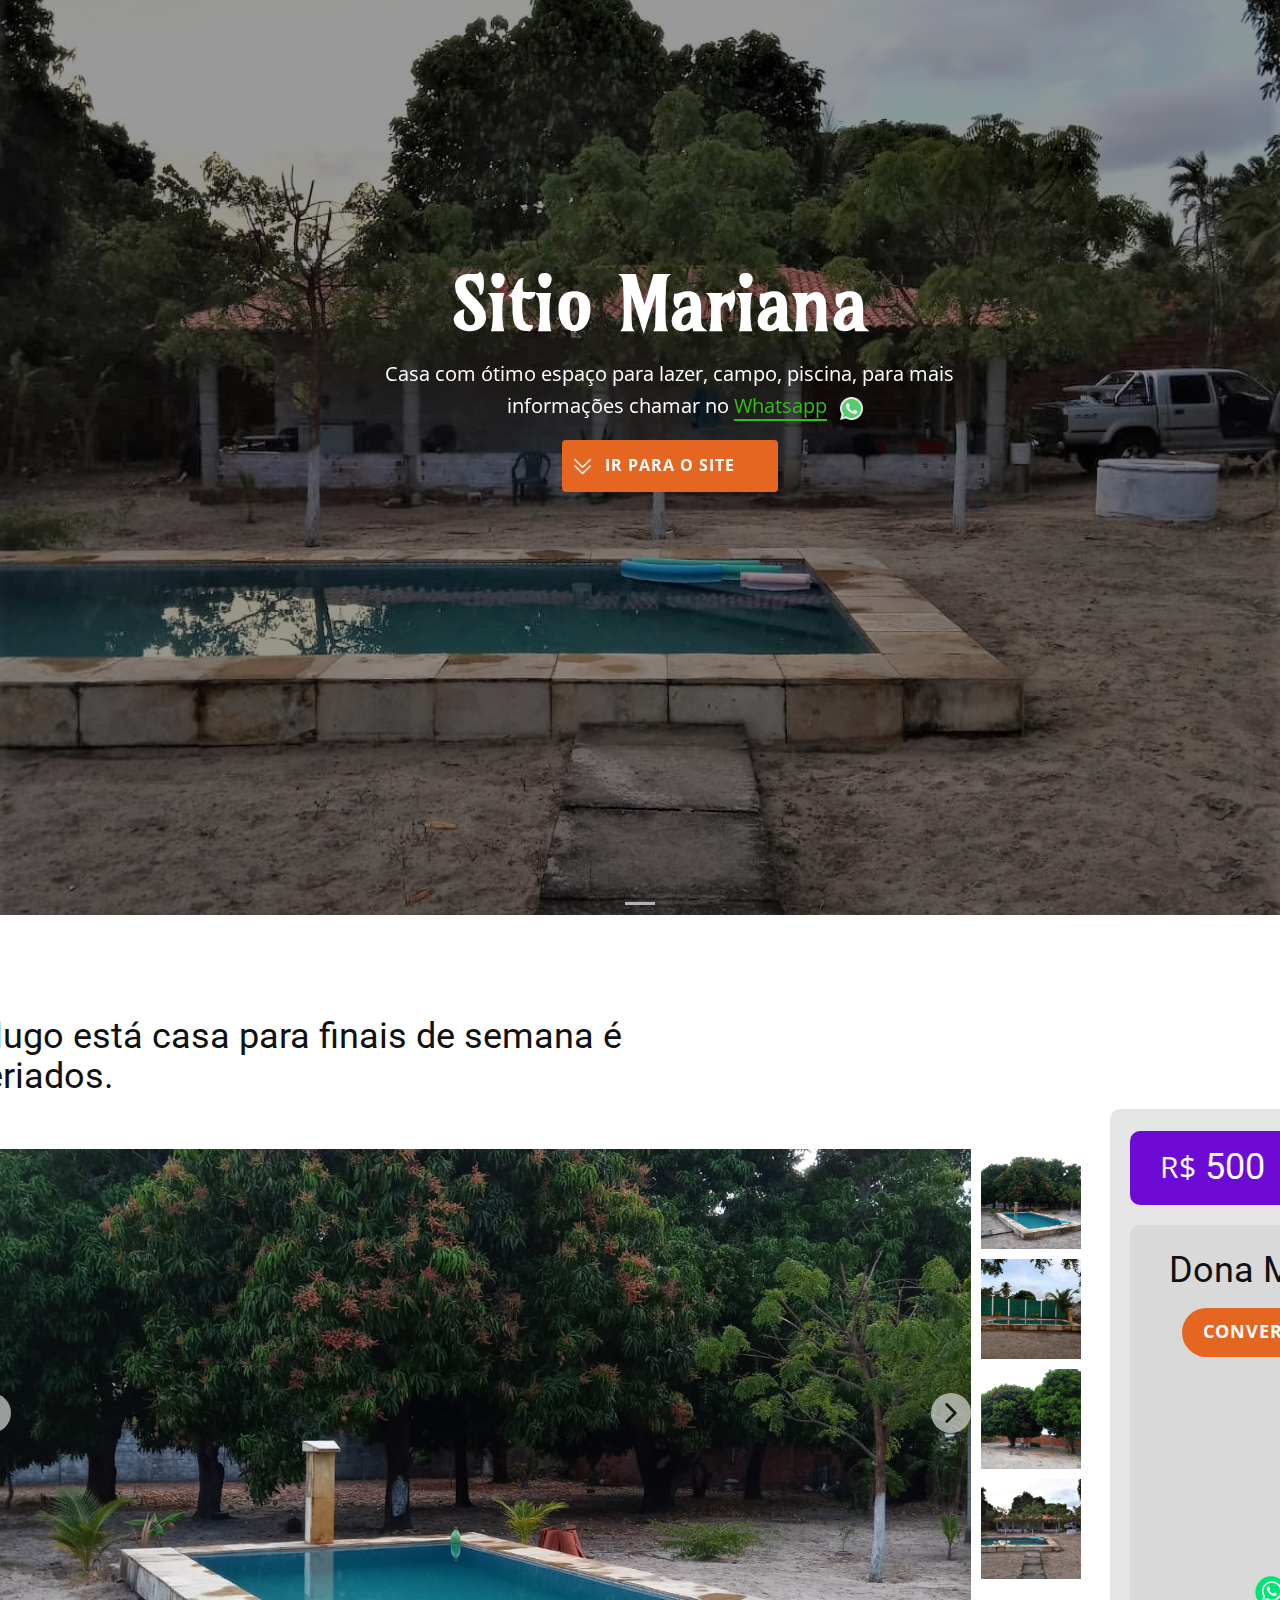
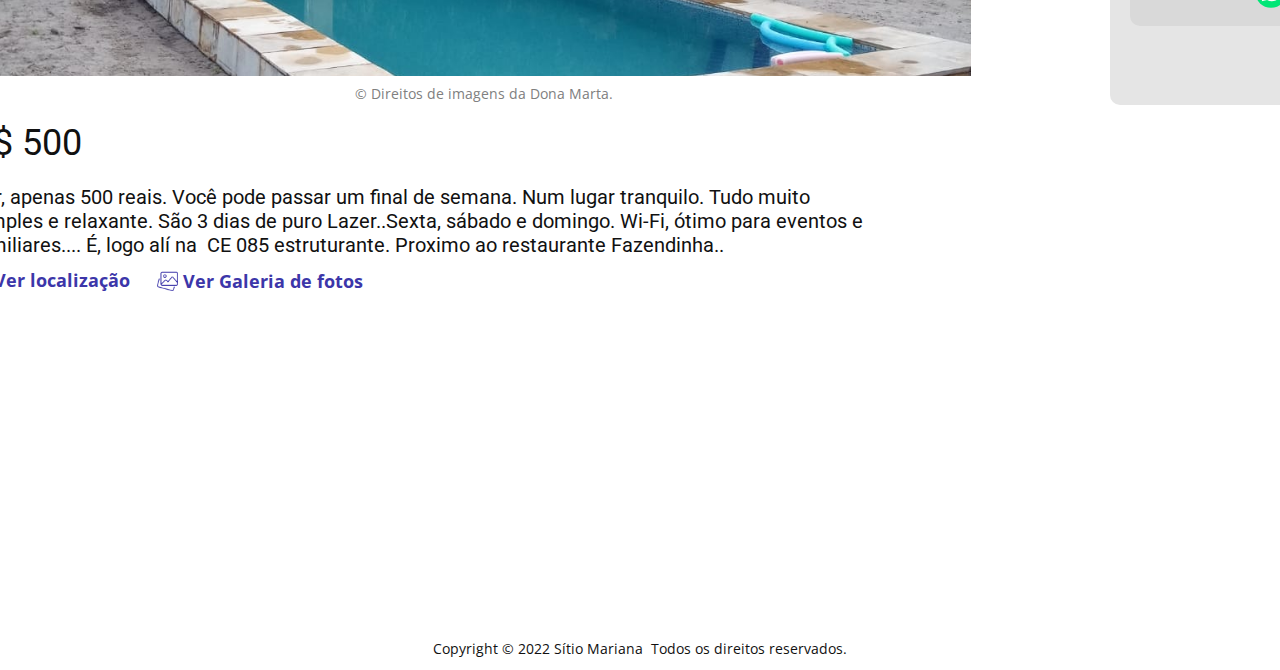
<file: index.html>
<!DOCTYPE html>
<html style="font-size: 16px;" lang="pt"><head>
    <meta name="viewport" content="width=device-width, initial-scale=1.0">
    <meta charset="utf-8">
    <meta name="keywords" content="​Sitio Mariana, ​Alugo está casa para finais de semana é feriados.">
    <meta name="description" content="​Sitio Mariana, ​Alugo está casa para finais de semana é feriados.">
    <title> Sitío Mariana</title>
<link rel="icon" type="image/svg+xml" href="images/logo.png" />
    <link rel="stylesheet" href="nicepage.css" media="screen">
<link rel="stylesheet" href="home.css" media="screen">
    <script class="u-script" type="text/javascript" src="jquery.js" defer=""></script>
    <script class="u-script" type="text/javascript" src="nicepage.js" defer=""></script>
    <meta name="generator" content="Nicepage 4.20.1, nicepage.com">
    <meta property="og:title" content="​Sitio Mariana">
    <meta property="og:description" content="​Sitio Mariana, ​Alugo está casa para finais de semana é feriados.">
    <link id="u-theme-google-font" rel="stylesheet" href="https://fonts.googleapis.com/css?family=Roboto:100,100i,300,300i,400,400i,500,500i,700,700i,900,900i|Open+Sans:300,300i,400,400i,500,500i,600,600i,700,700i,800,800i">
    <link id="u-page-google-font" rel="stylesheet" href="https://fonts.googleapis.com/css?family=Amarante:400">
    
    
    
    
    <script type="application/ld+json">{
		"@context": "http://schema.org",
		"@type": "Organization",
		"name": "sitio mariana"
}</script>
    <meta name="theme-color" content="#478ac9">
    <meta property="og:type" content="website">
  </head>
  <body data-home-page="home.html" data-home-page-title="home" class="u-body u-xl-mode" data-lang="pt">
    <section class="u-carousel u-slide u-block-2741-1" id="carousel_f2ca" data-interval="5000" data-u-ride="carousel">
      <ol class="u-absolute-hcenter u-carousel-indicators u-block-2741-2">
        <li data-u-target="#carousel_f2ca" class="u-active u-grey-30 u-hover-grey-50" data-u-slide-to="0"></li>
      </ol>
      <div class="u-carousel-inner" role="listbox">
        <div class="skrollable skrollable-between u-active u-align-center u-carousel-item u-clearfix u-image u-shading u-section-1-1" src="" data-image-width="1202" data-image-height="1600">
          <div class="u-clearfix u-sheet u-sheet-1">
            <div class="u-clearfix u-group-elements u-group-elements-1" data-animation-name="customAnimationIn" data-animation-duration="1000">
              <h1 class="u-custom-font u-text u-text-1" data-animation-name="customAnimationIn" data-animation-duration="1000">
                <span class="u-text-white">Si</span>tio <span class="u-text-white">M</span>ariana
              </h1>
              <div class="u-align-center u-clearfix u-expanded-width-xs u-group-elements u-group-elements-2" data-animation-name="customAnimationIn" data-animation-duration="1000">
                <p class="u-large-text u-text u-text-variant u-text-2"> Casa com ótimo espaço para lazer, campo, piscina, para mais informações chamar no <a href="https://api.whatsapp.com/send?phone=5585991350883&amp;text=Ol%C3%A1!%20Queria%20aluga%20o%20sitio%20para%20uns%20dias" class="u-active-none u-border-2 u-border-custom-color-1 u-border-no-left u-border-no-right u-border-no-top u-btn u-button-link u-button-style u-hover-none u-none u-text-custom-color-1 u-text-hover-custom-color-2 u-btn-1" target="_blank">Whatsapp</a>&nbsp;
                </p><span class="infinite u-file-icon u-icon u-icon-1" data-animation-name="tada" data-animation-duration="2250" data-animation-direction="" data-animation-delay="1000"><img src="images/220236.png" alt=""></span>
              </div>
              <div class="u-clearfix u-group-elements u-hover-feature u-group-elements-3" data-animation-name="customAnimationIn" data-animation-duration="1000">
                <a href="home.html#sec-25b6" class="u-border-hover-custom-color-6 u-border-none u-border-radius-50 u-btn u-btn-round u-button-style u-custom-color-7 u-hover-custom-color-8 u-radius-4 u-btn-2" data-animation-name="" data-animation-duration="0" data-animation-direction="">IR PARA O SITE</a><span class="infinite u-file-icon u-icon u-text-grey-5 u-icon-2"><img src="images/2985149-8687bdf9.png" alt=""></span>
              </div>
            </div>
          </div>
        </div>
      </div>
      <a class="u-absolute-vcenter u-carousel-control u-carousel-control-prev u-hidden u-text-grey-30 u-block-2741-3" href="#carousel_f2ca" role="button" data-u-slide="prev">
        <span aria-hidden="true">
          <svg class="u-svg-link" viewBox="0 0 477.175 477.175"><path d="M145.188,238.575l215.5-215.5c5.3-5.3,5.3-13.8,0-19.1s-13.8-5.3-19.1,0l-225.1,225.1c-5.3,5.3-5.3,13.8,0,19.1l225.1,225
                    c2.6,2.6,6.1,4,9.5,4s6.9-1.3,9.5-4c5.3-5.3,5.3-13.8,0-19.1L145.188,238.575z"></path></svg>
        </span>
        <span class="sr-only">Previous</span>
      </a>
      <a class="u-absolute-vcenter u-carousel-control u-carousel-control-next u-hidden u-text-grey-30 u-block-2741-4" href="#carousel_f2ca" role="button" data-u-slide="next">
        <span aria-hidden="true">
          <svg class="u-svg-link" viewBox="0 0 477.175 477.175"><path d="M360.731,229.075l-225.1-225.1c-5.3-5.3-13.8-5.3-19.1,0s-5.3,13.8,0,19.1l215.5,215.5l-215.5,215.5
                    c-5.3,5.3-5.3,13.8,0,19.1c2.6,2.6,6.1,4,9.5,4c3.4,0,6.9-1.3,9.5-4l225.1-225.1C365.931,242.875,365.931,234.275,360.731,229.075z"></path></svg>
        </span>
        <span class="sr-only">Próximo</span>
      </a>
      
      
    </section>
    <section class="u-clearfix u-section-2" id="sec-25b6">
      <div class="u-clearfix u-sheet u-sheet-1">
        <h2 class="u-align-center-xs u-text u-text-1"> Alugo está casa para finais de semana é feriados.</h2>
        <div class="u-container-style u-grey-10 u-group u-hidden-sm u-hidden-xs u-radius-10 u-shape-round u-group-1">
          <div class="u-container-layout u-container-layout-1">
            <div class="u-container-style u-custom-color-6 u-group u-hidden-sm u-hidden-xs u-radius-10 u-shape-round u-group-2">
              <div class="u-container-layout u-container-layout-2">
                <p class="u-small-text u-text u-text-variant u-text-2">R$</p>
                <h3 class="u-hidden-md u-hidden-sm u-hidden-xs u-text u-text-3">50​0 </h3>
              </div>
            </div>
            <div class="u-container-style u-grey-15 u-group u-hidden-sm u-hidden-xs u-radius-10 u-shape-round u-group-3">
              <div class="u-container-layout u-container-layout-3">
                <h3 class="u-text u-text-4"> Dona Marta</h3>
                <a href="https://api.whatsapp.com/send?phone=5585991350883&amp;text=Ol%C3%A1!%20Queria%20aluga%20o%20sitio%20para%20uns%20dias" class="u-border-none u-btn u-btn-round u-button-style u-custom-color-7 u-hover-custom-color-8 u-radius-50 u-btn-1" target="_blank">Conversar<span style="font-size: 1.125rem;"> &nbsp;</span>
                </a>
                <div class="u-social-icons u-spacing-17 u-social-icons-1">
                  <a class="u-social-url" target="_blank" data-type="Whatsapp" title="Whatsapp" href="https://api.whatsapp.com/send?phone=5585991350883&amp;text=Ol%C3%A1!%20Queria%20aluga%20o%20sitio%20para%20uns%20dias"><span class="u-icon u-social-icon u-social-whatsapp u-icon-1"><svg class="u-svg-link" preserveAspectRatio="xMidYMin slice" viewBox="0 0 112 112" style=""><use xmlns:xlink="http://www.w3.org/1999/xlink" xlink:href="#svg-b996"></use></svg><svg class="u-svg-content" viewBox="0 0 112 112" x="0" y="0" id="svg-b996"><circle fill="currentColor" cx="56.1" cy="56.1" r="55"></circle><path fill="#FFFFFF" d="M83.8,28.3C77.2,21.7,68.4,18,59,18c-19.3,0-35.1,15.7-35.1,35.1c0,6.2,1.6,12.2,4.7,17.5l-5,18.2L42.2,84
	c5.1,2.8,10.9,4.3,16.8,4.3h0l0,0c19.3,0,35.1-15.7,35.1-35.1C94.1,43.8,90.5,35,83.8,28.3 M59,82.3L59,82.3
	c-5.2,0-10.4-1.4-14.9-4.1l-1.1-0.6l-11,2.9L35,69.8l-0.7-1.1c-2.9-4.6-4.5-10-4.5-15.5C29.8,37,42.9,24,59,24
	c7.8,0,15.1,3,20.6,8.6c5.5,5.5,8.5,12.8,8.5,20.6C88.2,69.2,75.1,82.3,59,82.3 M75,60.5c-0.9-0.4-5.2-2.6-6-2.9
	c-0.8-0.3-1.4-0.4-2,0.4s-2.3,2.9-2.8,3.4c-0.5,0.6-1,0.7-1.9,0.2c-0.9-0.4-3.7-1.4-7.1-4.4c-2.6-2.3-4.4-5.2-4.9-6.1
	c-0.5-0.9-0.1-1.4,0.4-1.8c0.4-0.4,0.9-1,1.3-1.5c0.4-0.5,0.6-0.9,0.9-1.5c0.3-0.6,0.1-1.1-0.1-1.5c-0.2-0.4-2-4.8-2.7-6.5
	c-0.7-1.7-1.4-1.5-2-1.5c-0.5,0-1.1,0-1.7,0c-0.6,0-1.5,0.2-2.3,1.1c-0.8,0.9-3.1,3-3.1,7.3c0,4.3,3.1,8.5,3.6,9.1
	c0.4,0.6,6.2,9.4,15,13.2c2.1,0.9,3.7,1.4,5,1.8c2.1,0.7,4,0.6,5.5,0.3c1.7-0.3,5.2-2.1,5.9-4.2c0.7-2,0.7-3.8,0.5-4.2
	C76.5,61.1,75.9,60.9,75,60.5"></path></svg></span>
                  </a>
                </div>
              </div>
            </div>
          </div>
        </div>
        <div class="u-carousel u-expanded-width-xs u-gallery u-layout-thumbnails u-lightbox u-no-transition u-show-text-always u-thumbnails-position-right u-gallery-1" id="carousel-e131" data-interval="5000" data-u-ride="carousel">
          <div class="u-carousel-inner u-gallery-inner" role="listbox">
            <div class="u-active u-carousel-item u-gallery-item u-carousel-item-1">
              <div class="u-back-slide" data-image-width="1202" data-image-height="1600">
                <img class="u-back-image u-expanded" src="images/img1.jpeg">
              </div>
              <div class="u-over-slide u-over-slide-1">
                <h3 class="u-gallery-heading">Sample Title</h3>
                <p class="u-gallery-text">Sample Text</p>
              </div>
            </div>
            <div class="u-carousel-item u-gallery-item u-carousel-item-2">
              <div class="u-back-slide" data-image-width="1202" data-image-height="1600">
                <img class="u-back-image u-expanded" src="images/img2.jpeg">
              </div>
              <div class="u-over-slide u-over-slide-2">
                <h3 class="u-gallery-heading">Sample Title</h3>
                <p class="u-gallery-text">Sample Text</p>
              </div>
            </div>
            <div class="u-carousel-item u-gallery-item u-carousel-item-3" data-image-width="2836" data-image-height="1875">
              <div class="u-back-slide" data-image-width="1202" data-image-height="1600">
                <img class="u-back-image u-expanded" src="images/img3.jpeg">
              </div>
              <div class="u-over-slide u-over-slide-3">
                <h3 class="u-gallery-heading">Sample Title</h3>
                <p class="u-gallery-text">Sample Text</p>
              </div>
            </div>
            <div class="u-carousel-item u-gallery-item u-carousel-item-4" data-image-width="640" data-image-height="296">
              <div class="u-back-slide" data-image-width="1202" data-image-height="1600">
                <img class="u-back-image u-expanded" src="images/img44.jpeg">
              </div>
              <div class="u-over-slide u-over-slide-4">
                <h3 class="u-gallery-heading"></h3>
                <p class="u-gallery-text"></p>
              </div>
              <style data-mode="XL" data-visited="true"></style>
              <style data-mode="LG"></style>
              <style data-mode="MD"></style>
              <style data-mode="SM"></style>
              <style data-mode="XS" data-visited="true"></style>
            </div>
          </div>
          <a class="u-absolute-vcenter u-carousel-control u-carousel-control-prev u-grey-15 u-hover-grey-15 u-icon-circle u-opacity u-opacity-70 u-spacing-10 u-text-hover-black u-carousel-control-1" href="#carousel-e131" role="button" data-u-slide="prev">
            <span aria-hidden="true">
              <svg viewBox="0 0 451.847 451.847"><path d="M97.141,225.92c0-8.095,3.091-16.192,9.259-22.366L300.689,9.27c12.359-12.359,32.397-12.359,44.751,0
c12.354,12.354,12.354,32.388,0,44.748L173.525,225.92l171.903,171.909c12.354,12.354,12.354,32.391,0,44.744
c-12.354,12.365-32.386,12.365-44.745,0l-194.29-194.281C100.226,242.115,97.141,234.018,97.141,225.92z"></path></svg>
            </span>
            <span class="sr-only">
              <svg viewBox="0 0 451.847 451.847"><path d="M97.141,225.92c0-8.095,3.091-16.192,9.259-22.366L300.689,9.27c12.359-12.359,32.397-12.359,44.751,0
c12.354,12.354,12.354,32.388,0,44.748L173.525,225.92l171.903,171.909c12.354,12.354,12.354,32.391,0,44.744
c-12.354,12.365-32.386,12.365-44.745,0l-194.29-194.281C100.226,242.115,97.141,234.018,97.141,225.92z"></path></svg>
            </span>
          </a>
          <a class="u-absolute-vcenter u-carousel-control u-carousel-control-next u-grey-15 u-hover-grey-15 u-icon-circle u-opacity u-opacity-70 u-spacing-10 u-text-hover-black u-carousel-control-2" href="#carousel-e131" role="button" data-u-slide="next">
            <span aria-hidden="true">
              <svg viewBox="0 0 451.846 451.847"><path d="M345.441,248.292L151.154,442.573c-12.359,12.365-32.397,12.365-44.75,0c-12.354-12.354-12.354-32.391,0-44.744
L278.318,225.92L106.409,54.017c-12.354-12.359-12.354-32.394,0-44.748c12.354-12.359,32.391-12.359,44.75,0l194.287,194.284
c6.177,6.18,9.262,14.271,9.262,22.366C354.708,234.018,351.617,242.115,345.441,248.292z"></path></svg>
            </span>
            <span class="sr-only">
              <svg viewBox="0 0 451.846 451.847"><path d="M345.441,248.292L151.154,442.573c-12.359,12.365-32.397,12.365-44.75,0c-12.354-12.354-12.354-32.391,0-44.744
L278.318,225.92L106.409,54.017c-12.354-12.359-12.354-32.394,0-44.748c12.354-12.359,32.391-12.359,44.75,0l194.287,194.284
c6.177,6.18,9.262,14.271,9.262,22.366C354.708,234.018,351.617,242.115,345.441,248.292z"></path></svg>
            </span>
          </a>
          <ol class="u-carousel-thumbnails u-spacing-10 u-vertical-spacing u-carousel-thumbnails-1">
            <li class="u-active u-carousel-thumbnail u-carousel-thumbnail-1" data-u-target="#carousel-e131" data-u-slide-to="0">
              <img class="u-carousel-thumbnail-image u-image" src="images/img1.jpeg">
            </li>
            <li class="u-carousel-thumbnail u-carousel-thumbnail-2" data-u-target="#carousel-e131" data-u-slide-to="1">
              <img class="u-carousel-thumbnail-image u-image" src="images/img2.jpeg">
            </li>
            <li class="u-carousel-thumbnail u-carousel-thumbnail-3" data-u-target="#carousel-e131" data-u-slide-to="2">
              <img class="u-carousel-thumbnail-image u-image" src="images/img3.jpeg">
            </li>
            <li class="u-carousel-thumbnail u-carousel-thumbnail-4" data-u-target="#carousel-e131" data-u-slide-to="3">
              <img class="u-carousel-thumbnail-image u-image" src="images/img44.jpeg">
            </li>
          </ol>
        </div>
        <p class="u-small-text u-text u-text-default u-text-grey-50 u-text-variant u-text-5">© Direitos de imagens da Dona Marta.</p>
        <h3 class="u-hidden-md u-hidden-sm u-hidden-xs u-text u-text-6"> R$ 500</h3>
        <h5 class="u-align-center-xs u-text u-text-7"> Por, apenas  500 reais. Você pode passar um final de semana. Num lugar tranquilo. Tudo muito Simples e relaxante.    São 3 dias de puro Lazer..Sexta, sábado e domingo. Wi-Fi, ótimo para eventos e familiares.... É, logo alí na&nbsp; CE 085 estruturante. Proximo ao restaurante Fazendinha..</h5>
        <a href="galeria-de-fotos.html" class="u-btn u-button-style u-none u-text-custom-color-3 u-text-hover-custom-color-4 u-btn-2" target="_blank"><span class="u-file-icon u-icon u-text-custom-color-3 u-icon-2"><img src="images/3342137-b3b18444.png" alt=""></span>&nbsp;​​Ver Galeria de fotos
        </a>
        <a href="#sec-3c67" class="u-btn u-button-style u-dialog-link u-none u-text-custom-color-3 u-text-hover-custom-color-4 u-btn-3"><span class="u-icon u-icon-3"><svg class="u-svg-content" viewBox="0 0 54.757 54.757" x="0px" y="0px" style="width: 1em; height: 1em;"><path d="M40.94,5.617C37.318,1.995,32.502,0,27.38,0c-5.123,0-9.938,1.995-13.56,5.617c-6.703,6.702-7.536,19.312-1.804,26.952
	L27.38,54.757L42.721,32.6C48.476,24.929,47.643,12.319,40.94,5.617z M27.557,26c-3.859,0-7-3.141-7-7s3.141-7,7-7s7,3.141,7,7
	S31.416,26,27.557,26z"></path></svg><img></span>&nbsp;​​Ver localização
        </a>
        <p class="u-align-center-xs u-small-text u-text u-text-default-lg u-text-default-md u-text-default-sm u-text-default-xl u-text-variant u-text-8"> Copyright © 2022 Sítio Mariana&nbsp; ​Todos os direitos reservados.</p>
        <a href="https://nicepage.com/k/birthday-html-templates" class="u-border-none u-btn u-btn-round u-button-style u-custom-color-7 u-hidden-lg u-hidden-xl u-radius-6 u-btn-4">CONVERSAR COM DONA MARTA</a>
        <p class="u-hidden-lg u-hidden-xl u-small-text u-text u-text-default-lg u-text-default-md u-text-default-sm u-text-default-xl u-text-grey-70 u-text-variant u-text-9">Descrição:</p>
      </div>
    </section>
    
    
    
    
  <section class="u-black u-clearfix u-container-style u-dialog-block u-opacity u-opacity-65 u-valign-middle-lg u-valign-middle-md u-valign-middle-sm u-valign-middle-xl u-dialog-section-5" id="sec-3c67" data-dialog-show-on="click" data-dialog-show-interval="5000">
      <div class="u-align-center u-border-3 u-border-palette-5-light-1 u-container-style u-dialog u-radius-6 u-shape-round u-white u-dialog-1">
        <div class="u-container-layout u-container-layout-1">
          <div class="u-expanded u-grey-light-2 u-map">
            <div class="embed-responsive">
              <iframe class="embed-responsive-item" src="https://www.google.com/maps/embed?pb=!1m17!1m12!1m3!1d732.1529968039148!2d-38.77443219657056!3d-3.645221065677244!2m3!1f0!2f0!3f0!3m2!1i1024!2i768!4f13.1!3m2!1m1!2zM8KwMzgnNDIuOSJTIDM4wrA0NicyNy4wIlc!5e1!3m2!1spt-BR!2sbr!4v1666559763425!5m2!1spt-BR!2sbr" data-map="[base64]"></iframe>
            </div>
          </div>
        </div><button class="u-dialog-close-button u-icon u-text-grey-40 u-icon-1"><svg class="u-svg-link" preserveAspectRatio="xMidYMin slice" viewBox="0 0 16 16" style=""><use xmlns:xlink="http://www.w3.org/1999/xlink" xlink:href="#svg-efe9"></use></svg><svg xmlns="http://www.w3.org/2000/svg" xmlns:xlink="http://www.w3.org/1999/xlink" version="1.1" xml:space="preserve" class="u-svg-content" viewBox="0 0 16 16" x="0px" y="0px" id="svg-efe9"><rect x="7" y="0" transform="matrix(0.7071 -0.7071 0.7071 0.7071 -3.3138 8.0002)" width="2" height="16"></rect><rect x="0" y="7" transform="matrix(0.7071 -0.7071 0.7071 0.7071 -3.3138 8.0002)" width="16" height="2"></rect></svg></button>
      </div>
    </section><style> .u-dialog-section-5 {
  min-height: 500px;
}

.u-dialog-section-5 .u-dialog-1 {
  width: 800px;
  min-height: 657px;
  height: auto;
  box-shadow: 0px 2px 14px 8px rgba(153,153,153,1);
  margin: 60px auto;
}

.u-dialog-section-5 .u-container-layout-1 {
  padding: 5px 0 0;
}

.u-dialog-section-5 .u-icon-1 {
  width: 34px;
  height: 34px;
}

@media (max-width: 1199px) {
  .u-dialog-section-5 .u-dialog-1 {
    width: 800px;
  }
}

@media (max-width: 991px) {
  .u-dialog-section-5 .u-dialog-1 {
    width: 720px;
  }
}

@media (max-width: 767px) {
  .u-dialog-section-5 .u-dialog-1 {
    width: 540px;
  }
}

@media (max-width: 575px) {
  .u-dialog-section-5 .u-dialog-1 {
    width: 316px;
    min-height: 577px;
    margin-top: 202px;
  }
}</style>
</body></html>
</file>
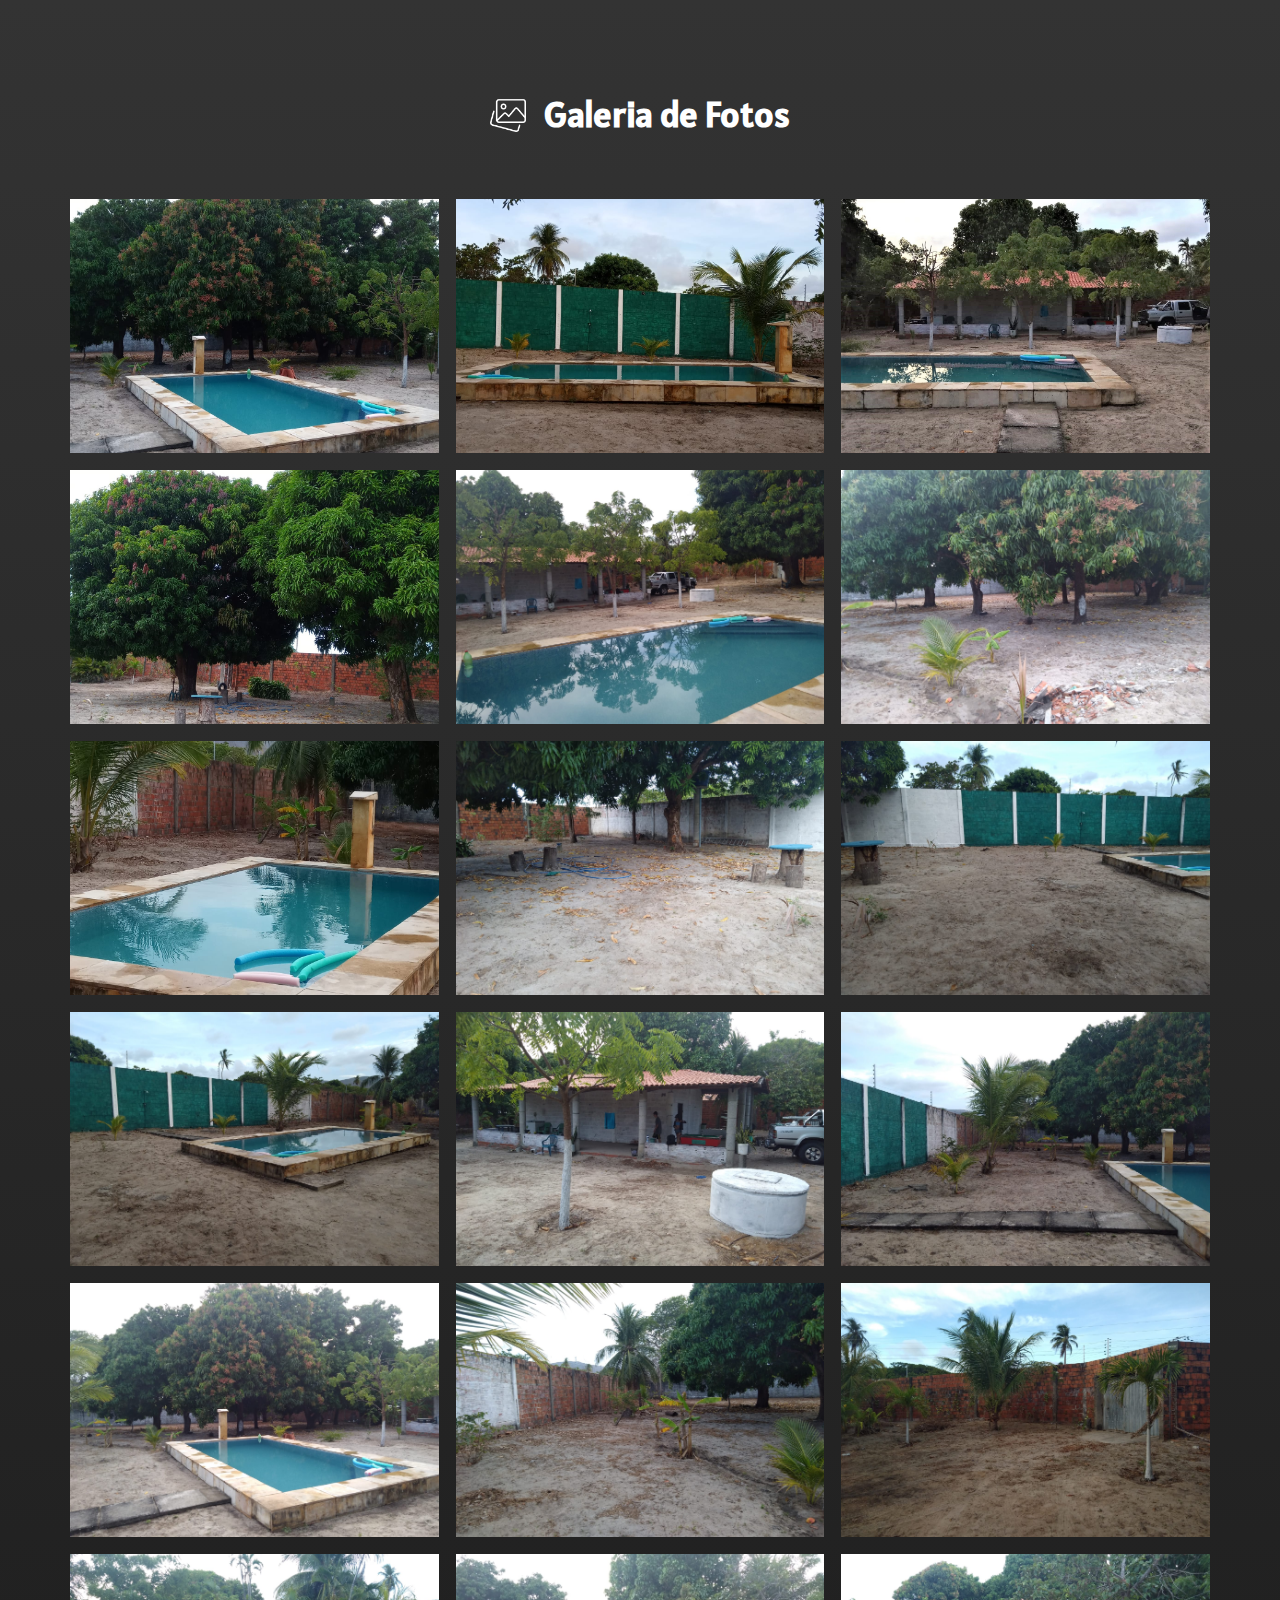
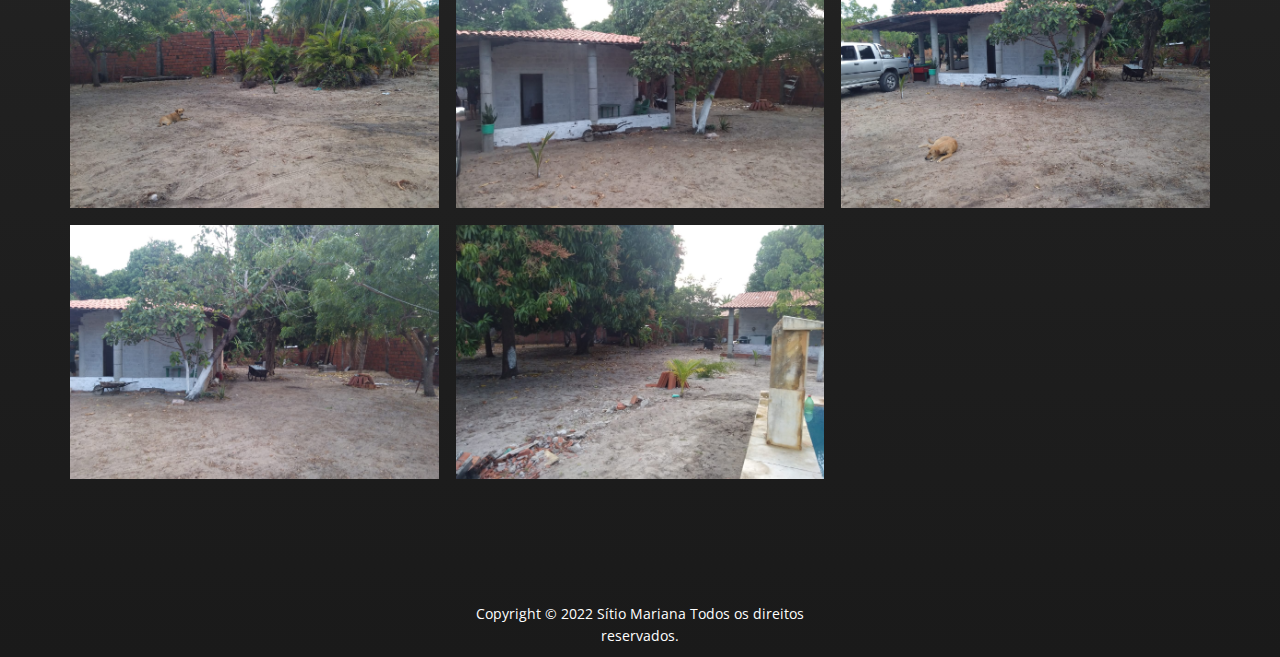
<file: galeria-de-fotos.html>
<!DOCTYPE html>
<html style="font-size: 16px;" lang="pt"><head>
    <meta name="viewport" content="width=device-width, initial-scale=1.0">
    <meta charset="utf-8">
    <meta name="keywords" content="">
    <meta name="description" content="">
    <title>Sitío Mariana - Galeria De Fotos</title>
<link rel="icon" type="image/svg+xml" href="images/logo.png" />
    <link rel="stylesheet" href="nicepage.css" media="screen">
<link rel="stylesheet" href="galeria-de-fotos.css" media="screen">
    <script class="u-script" type="text/javascript" src="jquery.js" defer=""></script>
    <script class="u-script" type="text/javascript" src="nicepage.js" defer=""></script>
    <meta name="generator" content="Nicepage 4.20.1, nicepage.com">
    <link id="u-theme-google-font" rel="stylesheet" href="https://fonts.googleapis.com/css?family=Roboto:100,100i,300,300i,400,400i,500,500i,700,700i,900,900i|Open+Sans:300,300i,400,400i,500,500i,600,600i,700,700i,800,800i">
    <link id="u-page-google-font" rel="stylesheet" href="https://fonts.googleapis.com/css?family=Alatsi:400">
    
    
    
    <script type="application/ld+json">{
		"@context": "http://schema.org",
		"@type": "Organization",
		"name": "sitio mariana"
}</script>
    <meta name="theme-color" content="#478ac9">
    <meta property="og:title" content="galeria de fotos">
    <meta property="og:description" content="">
    <meta property="og:type" content="website">
  </head>
  <body class="u-body u-xl-mode" data-lang="pt">
    <section class="u-align-center u-clearfix u-gradient u-section-1" id="carousel_6267">
      <div class="u-clearfix u-sheet u-sheet-1">
        <h2 class="u-custom-font u-text u-text-body-alt-color u-text-1"><span class="u-file-icon u-icon u-text-white u-icon-1"><img src="images/3342137-bc58669d.png" alt=""></span>&nbsp;Galeria de Fotos
        </h2>
        <div class="u-expanded-width u-gallery u-layout-grid u-lightbox u-show-text-on-hover u-gallery-1">
          <div class="u-gallery-inner u-gallery-inner-1">
            <div class="u-effect-fade u-effect-hover-zoom u-gallery-item">
              <div class="u-back-slide" data-image-width="1202" data-image-height="1600">
                <img class="u-back-image u-expanded" src="images/img1.jpeg">
              </div>
              <div class="u-over-slide u-shading u-over-slide-1">
                <h3 class="u-gallery-heading"></h3>
                <p class="u-gallery-text"></p>
              </div>
            </div>
            <div class="u-effect-fade u-effect-hover-zoom u-gallery-item">
              <div class="u-back-slide" data-image-width="1202" data-image-height="1600">
                <img class="u-back-image u-expanded" src="images/img2.jpeg">
              </div>
              <div class="u-over-slide u-shading u-over-slide-2">
                <h3 class="u-gallery-heading"></h3>
                <p class="u-gallery-text"></p>
              </div>
            </div>
            <div class="u-effect-fade u-effect-hover-zoom u-gallery-item">
              <div class="u-back-slide" data-image-width="1202" data-image-height="1600">
                <img class="u-back-image u-expanded" src="images/img44.jpeg">
              </div>
              <div class="u-over-slide u-shading u-over-slide-3">
                <h3 class="u-gallery-heading"></h3>
                <p class="u-gallery-text"></p>
              </div>
            </div>
            <div class="u-effect-fade u-effect-hover-zoom u-gallery-item">
              <div class="u-back-slide" data-image-width="1202" data-image-height="1600">
                <img class="u-back-image u-expanded" src="images/img3.jpeg">
              </div>
              <div class="u-over-slide u-shading u-over-slide-4">
                <h3 class="u-gallery-heading"></h3>
                <p class="u-gallery-text"></p>
              </div>
            </div>
            <div class="u-effect-fade u-effect-hover-zoom u-gallery-item">
              <div class="u-back-slide" data-image-width="1600" data-image-height="1200">
                <img class="u-back-image u-expanded" src="images/img5.jpeg">
              </div>
              <div class="u-over-slide u-shading u-over-slide-5">
                <h3 class="u-gallery-heading"></h3>
                <p class="u-gallery-text"></p>
              </div>
            </div>
            <div class="u-effect-fade u-effect-hover-zoom u-gallery-item">
              <div class="u-back-slide" data-image-width="1600" data-image-height="1200">
                <img class="u-back-image u-expanded" src="images/img6.jpeg">
              </div>
              <div class="u-over-slide u-shading u-over-slide-6">
                <h3 class="u-gallery-heading"></h3>
                <p class="u-gallery-text"></p>
              </div>
            </div>
            <div class="u-effect-fade u-effect-hover-zoom u-gallery-item u-gallery-item-7" data-image-width="1280" data-image-height="720">
              <div class="u-back-slide" data-image-width="1202" data-image-height="1600">
                <img class="u-back-image u-expanded u-back-image-7" src="images/img7.jpeg">
              </div>
              <div class="u-over-slide u-shading u-over-slide-7">
                <h3 class="u-gallery-heading" style="background-image: none;"></h3>
                <p class="u-gallery-text" style="background-image: none;"></p>
              </div>
            </div>
            <div class="u-effect-fade u-effect-hover-zoom u-gallery-item u-gallery-item-8" data-image-width="1280" data-image-height="777">
              <div class="u-back-slide" data-image-width="1600" data-image-height="1200">
                <img class="u-back-image u-expanded u-back-image-8" src="images/img11.jpeg">
              </div>
              <div class="u-over-slide u-shading u-over-slide-8">
                <h3 class="u-gallery-heading" style="background-image: none;"></h3>
                <p class="u-gallery-text" style="background-image: none;"></p>
              </div>
            </div>
            <div class="u-effect-fade u-effect-hover-zoom u-gallery-item u-gallery-item-9" data-image-width="2000" data-image-height="1333">
              <div class="u-back-slide" data-image-width="1600" data-image-height="1200">
                <img class="u-back-image u-expanded" src="images/im2.jpeg">
              </div>
              <div class="u-over-slide u-shading u-over-slide-9">
                <h3 class="u-gallery-heading" style="background-image: none;"></h3>
                <p class="u-gallery-text" style="background-image: none;"></p>
              </div>
            </div>
            <div class="u-effect-fade u-effect-hover-zoom u-gallery-item u-gallery-item-10" data-image-width="2000" data-image-height="1333">
              <div class="u-back-slide" data-image-width="1600" data-image-height="1200">
                <img class="u-back-image u-expanded" src="images/im3.jpeg">
              </div>
              <div class="u-over-slide u-shading u-over-slide-10">
                <h3 class="u-gallery-heading" style="background-image: none;"></h3>
                <p class="u-gallery-text" style="background-image: none;"></p>
              </div>
            </div>
            <div class="u-effect-fade u-effect-hover-zoom u-gallery-item u-gallery-item-11" data-image-width="2000" data-image-height="1333">
              <div class="u-back-slide" data-image-width="1600" data-image-height="1200">
                <img class="u-back-image u-expanded" src="images/img4.jpeg">
              </div>
              <div class="u-over-slide u-shading u-over-slide-11">
                <h3 class="u-gallery-heading" style="background-image: none;"></h3>
                <p class="u-gallery-text" style="background-image: none;"></p>
              </div>
            </div>
            <div class="u-effect-fade u-effect-hover-zoom u-gallery-item u-gallery-item-12" data-image-width="2000" data-image-height="1333">
              <div class="u-back-slide" data-image-width="1600" data-image-height="1200">
                <img class="u-back-image u-expanded" src="images/img51.jpeg">
              </div>
              <div class="u-over-slide u-shading u-over-slide-12">
                <h3 class="u-gallery-heading" style="background-image: none;"></h3>
                <p class="u-gallery-text" style="background-image: none;"></p>
              </div>
            </div>
            <div class="u-effect-fade u-effect-hover-zoom u-gallery-item u-gallery-item-13" data-image-width="2000" data-image-height="1333">
              <div class="u-back-slide" data-image-width="1600" data-image-height="1200">
                <img class="u-back-image u-expanded" src="images/img61.jpeg">
              </div>
              <div class="u-over-slide u-shading u-over-slide-13">
                <h3 class="u-gallery-heading" style="background-image: none;"></h3>
                <p class="u-gallery-text" style="background-image: none;"></p>
              </div>
            </div>
            <div class="u-effect-fade u-effect-hover-zoom u-gallery-item u-gallery-item-14" data-image-width="2000" data-image-height="1333">
              <div class="u-back-slide" data-image-width="1600" data-image-height="1200">
                <img class="u-back-image u-expanded" src="images/img71.jpeg">
              </div>
              <div class="u-over-slide u-shading u-over-slide-14">
                <h3 class="u-gallery-heading" style="background-image: none;"></h3>
                <p class="u-gallery-text" style="background-image: none;"></p>
              </div>
            </div>
            <div class="u-effect-fade u-effect-hover-zoom u-gallery-item u-gallery-item-15" data-image-width="2000" data-image-height="1333">
              <div class="u-back-slide" data-image-width="1600" data-image-height="1200">
                <img class="u-back-image u-expanded" src="images/img8.jpeg">
              </div>
              <div class="u-over-slide u-shading u-over-slide-15">
                <h3 class="u-gallery-heading" style="background-image: none;"></h3>
                <p class="u-gallery-text" style="background-image: none;"></p>
              </div>
            </div>
            <div class="u-effect-fade u-effect-hover-zoom u-gallery-item u-gallery-item-16" data-image-width="2000" data-image-height="1333">
              <div class="u-back-slide" data-image-width="1600" data-image-height="1200">
                <img class="u-back-image u-expanded" src="images/img9.jpeg">
              </div>
              <div class="u-over-slide u-shading u-over-slide-16">
                <h3 class="u-gallery-heading" style="background-image: none;"></h3>
                <p class="u-gallery-text" style="background-image: none;"></p>
              </div>
            </div>
            <div class="u-effect-fade u-effect-hover-zoom u-gallery-item u-gallery-item-17" data-image-width="2000" data-image-height="1333">
              <div class="u-back-slide" data-image-width="1600" data-image-height="1200">
                <img class="u-back-image u-expanded" src="images/img10.jpeg">
              </div>
              <div class="u-over-slide u-shading u-over-slide-17">
                <h3 class="u-gallery-heading" style="background-image: none;"></h3>
                <p class="u-gallery-text" style="background-image: none;"></p>
              </div>
            </div>
            <div class="u-effect-fade u-effect-hover-zoom u-gallery-item u-gallery-item-18" data-image-width="2000" data-image-height="1333">
              <div class="u-back-slide" data-image-width="1600" data-image-height="1200">
                <img class="u-back-image u-expanded" src="images/iimg1.jpeg">
              </div>
              <div class="u-over-slide u-shading u-over-slide-18">
                <h3 class="u-gallery-heading" style="background-image: none;"></h3>
                <p class="u-gallery-text" style="background-image: none;"></p>
              </div>
            </div>
            <div class="u-effect-fade u-effect-hover-zoom u-gallery-item u-gallery-item-19" data-image-width="2000" data-image-height="1333">
              <div class="u-back-slide" data-image-width="1600" data-image-height="1200">
                <img class="u-back-image u-expanded" src="images/img21.jpeg">
              </div>
              <div class="u-over-slide u-shading u-over-slide-19">
                <h3 class="u-gallery-heading" style="background-image: none;"></h3>
                <p class="u-gallery-text" style="background-image: none;"></p>
              </div>
            </div>
            <div class="u-effect-fade u-effect-hover-zoom u-gallery-item u-gallery-item-20" data-image-width="2000" data-image-height="1333">
              <div class="u-back-slide" data-image-width="1600" data-image-height="1200">
                <img class="u-back-image u-expanded" src="images/img31.jpeg">
              </div>
              <div class="u-over-slide u-shading u-over-slide-20">
                <h3 class="u-gallery-heading" style="background-image: none;"></h3>
                <p class="u-gallery-text" style="background-image: none;"></p>
              </div>
            </div>
          </div>
        </div>
        <p class="u-small-text u-text u-text-variant u-text-white u-text-2"> Copyright © 2022 Sítio Mariana Todos os direitos reservados.</p>
      </div>
    </section>
    
    
    
    
    <span style="height: 64px; width: 64px; margin-left: 0px; margin-right: auto; margin-top: 0px; right: 5px; bottom: 20px; padding: 10px; background-image: none;" class="u-back-to-top u-grey-60 u-hidden-lg u-hidden-xl u-icon u-icon-circle u-opacity u-opacity-85" data-href="#">
        <svg class="u-svg-link" preserveAspectRatio="xMidYMin slice" viewBox="0 0 551.13 551.13"><use xmlns:xlink="http://www.w3.org/1999/xlink" xlink:href="#svg-1d98"></use></svg>
        <svg class="u-svg-content" enable-background="new 0 0 551.13 551.13" viewBox="0 0 551.13 551.13" xmlns="http://www.w3.org/2000/svg" id="svg-1d98"><path d="m275.565 189.451 223.897 223.897h51.668l-275.565-275.565-275.565 275.565h51.668z"></path></svg>
    </span>
  
</body></html>
</file>
